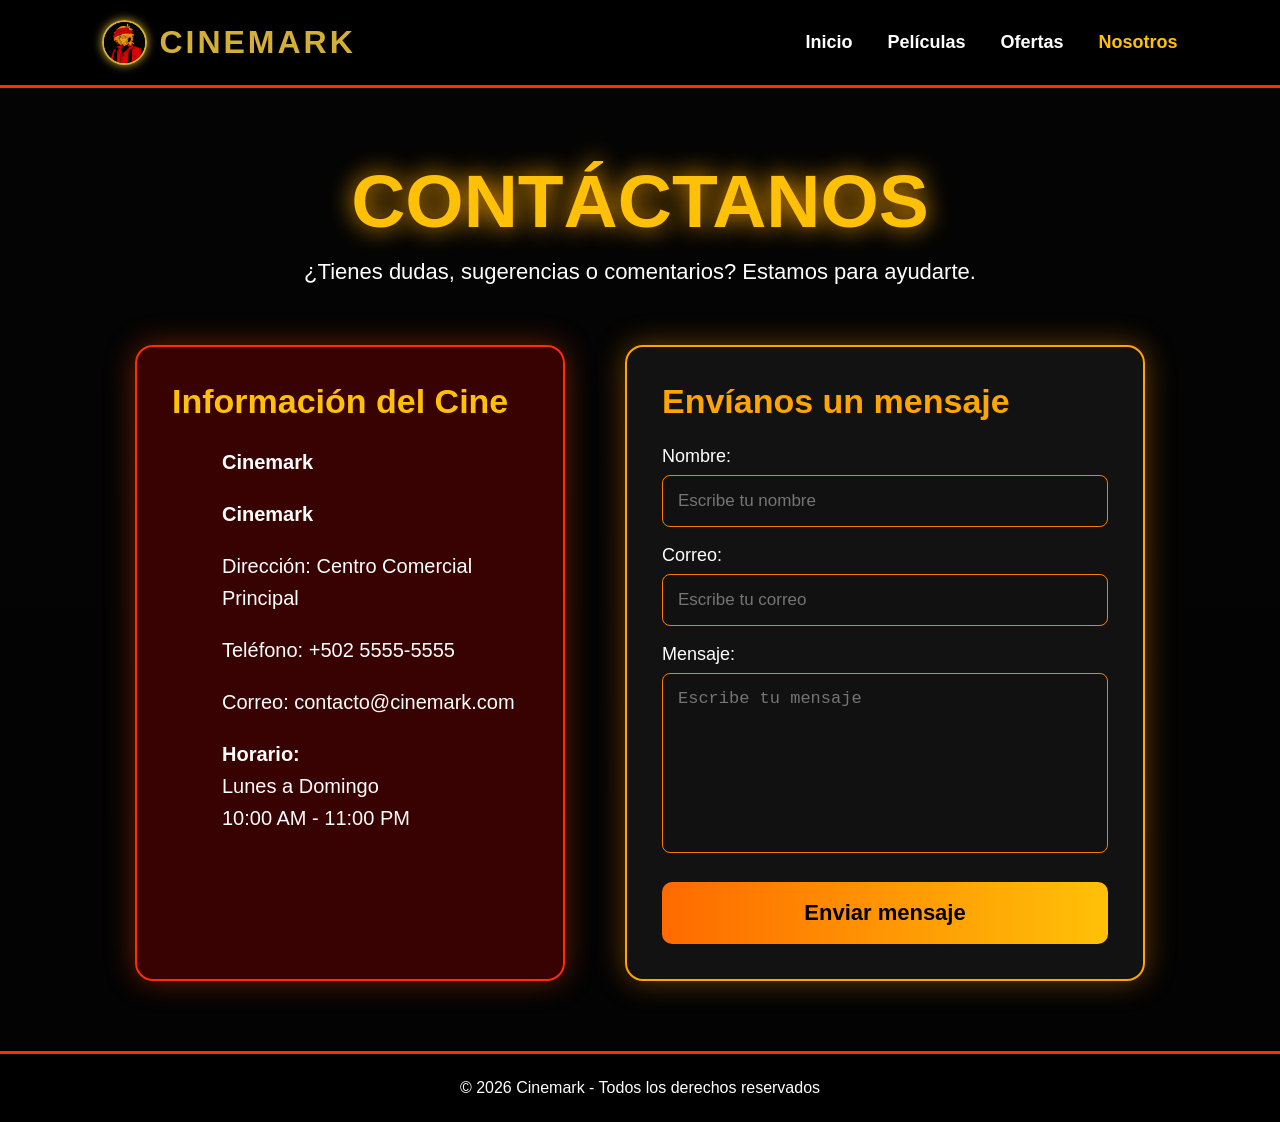
<file: nosotros.html>
<!DOCTYPE html>
<html lang="es">

<head>
    <meta charset="UTF-8">
    <meta name="viewport" content="width=device-width, initial-scale=1.0">
    <title>Cinemark | Nosotros</title>
    <link rel="stylesheet" href="style.css">
</head>

<body>

    <!--======================
            HEADER
    =======================-->

   <header>

    <a href="index.html" class="logo">

<img src="mascota.jpeg" alt="Logo CINEMARK">

<span>CINEMARK</span>

</a>

       <nav>
    <a href="index.html">Inicio</a>
    <a href="peliculas.html">Películas</a>
    <a href="ofertas.html">Ofertas</a>
    <a href="nosotros.html" class="activo">Nosotros</a>
</nav>

    </header>

    <!--======================
            CONTACTO
    =======================-->

    <section class="contacto">

        <div class="titulo">
            <h1>Contáctanos</h1>
            <p>¿Tienes dudas, sugerencias o comentarios? Estamos para ayudarte.</p>
        </div>

        <div class="contenedor-contacto">

            <!-- INFORMACIÓN -->
            <div class="informacion">

                <h2>Información del Cine</h2>

               <p><i class="fas fa-film"></i> <strong>Cinemark</strong></p>

<p><i class="fas fa-film"></i><span><strong>Cinemark</strong></span></p>

<p><i class="fas fa-location-dot"></i><span>Dirección: Centro Comercial Principal</span></p>

<p><i class="fas fa-phone"></i><span>Teléfono: +502 5555-5555</span></p>

<p><i class="fas fa-envelope"></i><span>Correo: contacto@cinemark.com</span></p>

<p>
    <i class="fas fa-clock"></i>
    <span>
        <strong>Horario:</strong><br>
        Lunes a Domingo<br>
        10:00 AM - 11:00 PM
    </span>
</p>

            </div>

            <!-- FORMULARIO -->
            <div class="formulario">

                <h2>Envíanos un mensaje</h2>

                <form action="#" method="post">

                    <label for="nombre">Nombre:</label>
                    <input type="text" id="nombre" name="nombre" placeholder="Escribe tu nombre" required>

                    <label for="correo">Correo:</label>
                    <input type="email" id="correo" name="correo" placeholder="Escribe tu correo" required>

                    <label for="mensaje">Mensaje:</label>
                    <textarea id="mensaje" name="mensaje" placeholder="Escribe tu mensaje" rows="6" required></textarea>

                    <button type="submit">Enviar mensaje</button>

                </form>

            </div>

        </div>

    </section>

    <!--======================
            FOOTER
    =======================-->

    <footer>
        <p>© 2026 Cinemark - Todos los derechos reservados</p>
    </footer>

</body>

</html>
</file>
<file: style.css>
/* ==========================================================================
   1. RESETEO Y CONFIGURACIÓN GENERAL (Evita márgenes raros del navegador)
   ========================================================================== */
* {
    margin: 0;
    padding: 0;
    box-sizing: border-box;
}

body {
    font-family: 'Poppins', sans-serif;
    background-color: #0b0b0b; /* Fondo oscuro elegante */
    color: #ffffff;
    overflow-x: hidden; /* Evita desbordamiento horizontal */
}

/* ==========================================================================
   2. ESTILOS DEL ENCABEZADO (Header & Nav) - Compartido en ambas páginas
   ========================================================================== */
.header {
    display: flex;
    justify-content: space-between;
    align-items: center;
    padding: 30px 10%; /* Relleno para dar aire */
    background-color: #0b0b0b;
}

.logo{
    display:flex;
    align-items:center;
    gap:15px;
    text-decoration:none;
}

.logo img{
    width:60px;
    height:60px;
    object-fit:cover;
    border-radius:50%;
    border:2px solid #d4af37;
    box-shadow:0 0 12px #d4af37;
    transition:.3s;
}

.logo img:hover{
    transform:scale(1.08);
}

.logo span{
    color:#d4af37;
    font-size:40px;
    font-weight:800;
    letter-spacing:3px;
}

.nav-link {
    color: #a0a0a0;
    text-decoration: none;
    margin-left: 25px; /* Espacio entre enlaces */
    font-weight: 600;
    font-size: 14px;
    transition: color 0.3s ease; /* Efecto suave de cambio de color */
}

.nav-link:hover {
    color: #ff3333; /* Cambia al rojo Nike al pasar el mouse */
}

/* Indicador visual en el menú para saber en qué página estamos metidos */
.nav-link.active {
    color: #ff3333;
    border-bottom: 2px solid #ff3333;
    padding-bottom: 5px;
}

/* ==========================================================================
   3. ESTILOS DE LA PÁGINA DE INICIO (index.html)
   ========================================================================== */
.hero-container {
    display: flex;
    align-items: center;
    justify-content: space-between;
    min-height: 80vh;
    padding: 0 10%;
}

/* Bloque de Texto Comercial */
.hero-text {
    flex: 1; /* Toma la mitad del espacio disponible */
    padding-right: 50px;
}

.tagline {
    color: #ff3333; /* Color de acento de la marca */
    font-weight: 600;
    text-transform: uppercase;
    letter-spacing: 4px;
    font-size: 14px;
    display: inline-block;
}

.main-title {
    font-size: 56px;
    font-weight: 800;
    line-height: 1.1;
    margin: 15px 0;
}

.highlight {
    color: transparent;
    -webkit-text-stroke: 1px #ffffff; /* Texto calado/outline muy usado en diseño gráfico */
}

.description {
    color: #a0a0a0;
    font-size: 16px;
    line-height: 1.6;
    margin-bottom: 30px;
}

/* Precios */
.pricing-box {
    margin-bottom: 30px;
}

.price {
    font-size: 24px;
    font-weight: 800;
    color: #ffffff;
    margin-right: 15px;
}

.old-price {
    font-size: 18px;
    color: #555555;
    text-decoration: line-through; /* Línea de descuento */
}

/* Botón Llamado a la Acción (CTA) */
.btn-buy {
    display: inline-block;
    background-color: #ff3333;
    color: #ffffff;
    text-decoration: none;
    padding: 15px 35px;
    font-weight: 600;
    border-radius: 4px;
    text-transform: uppercase;
    letter-spacing: 1px;
    transition: background 0.3s ease, transform 0.3s ease;
}

.btn-buy:hover {
    background-color: #e02424;
    transform: translateY(-3px); /* Pequeño salto visual hacia arriba */
}

/* Bloque de Imagen del Producto */
.hero-image-box {
    flex: 1;
    position: relative;
    display: flex;
    justify-content: center;
    align-items: center;
}

.product-img {
    width: 110%; /* Ajuste de escala para que sobresalga ligeramente */
    z-index: 2; /* Pone los tenis adelante del círculo */
    transform: rotate(-15deg); /* Inclinación dinámica de diseño */
    filter: drop-shadow(10px 20px 30px rgba(0,0,0,0.7)); /* Sombra realista para dar volumen */
}

/* Círculo gráfico de fondo */
.circle-bg {
    position: absolute;
    width: 350px;
    height: 350px;
    background: linear-gradient(45deg, #ff3333, #111111);
    border-radius: 50%;
    z-index: 1;
}

/* ==========================================================================
   4. ESTILOS DE LA PÁGINA DE OFERTAS (ofertas.html)
   ========================================================================== */
.offers-container {
    min-height: 80vh;
    padding: 40px 10%;
}

.offers-header {
    text-align: center;
    margin-bottom: 50px;
}

.section-title {
    font-size: 42px;
    font-weight: 800;
    margin: 10px 0;
}

.subtitle {
    color: #a0a0a0;
    font-size: 16px;
}

/* Rejilla de productos (Distribución en columnas usando Flexbox) */
.products-grid {
    display: flex;
    justify-content: space-between;
    gap: 30px; /* Espacio de separación entre tarjetas */
    flex-wrap: wrap; /* Permite que las tarjetas bajen en pantallas pequeñas */
}

/* Tarjeta individual del Producto */
.product-card {
    background-color: #121212; /* Un gris sutilmente más claro para contraste */
    flex: 1;
    min-width: 280px; /* Evita que las tarjetas se deformen al encogerse */
    border-radius: 8px;
    overflow: hidden; /* Corta las esquinas de la imagen según el radio del borde */
    border: 1px solid #1a1a1a;
    transition: transform 0.3s ease, border-color 0.3s ease;
}

.product-card:hover {
    transform: translateY(-10px); /* Efecto de flotación */
    border-color: #ff3333; /* El borde brilla en el color de la marca */
}

/* Contenedor de la Imagen dentro de la tarjeta */
.card-img-box {
    position: relative;
    width: 100%;
    height: 250px;
    background-color: #1a1a1a;
}

.card-img-box img {
    width: 100%;
    height: 100%;
    object-fit: cover; /* Recorta la imagen de forma proporcional para llenar la caja */
}

/* Etiqueta flotante de Porcentaje de Descuento */
.discount-badge {
    position: absolute;
    top: 15px;
    left: 15px;
    background-color: #ff3333;
    color: #ffffff;
    font-weight: 800;
    padding: 5px 10px;
    border-radius: 4px;
    font-size: 12px;
    z-index: 2;
}

/* Información del producto (Textos y precios) */
.card-info {
    padding: 25px;
}

.card-info h3 {
    font-size: 18px;
    font-weight: 600;
    margin-bottom: 5px;
    color: #ffffff;
}

.card-desc {
    color: #666666;
    font-size: 13px;
    margin-bottom: 15px;
}

.card-pricing {
    margin-bottom: 20px;
}

/* Botón Secundario dentro de las tarjetas */
.btn-card {
    display: block;
    text-align: center;
    background-color: transparent;
    color: #ffffff;
    border: 1px solid #ffffff;
    text-decoration: none;
    padding: 10px;
    font-weight: 600;
    border-radius: 4px;
    text-transform: uppercase;
    font-size: 12px;
    letter-spacing: 1px;
    transition: background 0.3s ease, color 0.3s ease;
}

.btn-card:hover {
    background-color: #ffffff;
    color: #0b0b0b; /* Invierte colores para simular interacción */
}

/* ==========================================================================
   5. PIE DE PÁGINA (Footer) - Compartido en ambas páginas
   ========================================================================== */
.footer {
    display: flex;
    justify-content: space-between;
    align-items: center;
    padding: 40px 10%;
    border-top: 1px solid #1a1a1a;
    background-color: #0b0b0b;
    font-size: 12px;
    color: #555555;
}

.footer-links a {
    color: #555555;
    text-decoration: none;
    margin-left: 20px;
    transition: color 0.3s ease;
}

.footer-links a:hover {
    color: #ff3333;
}

/*==================================================
           PÁGINA CONTACTO CINEMARK
==================================================*/

header{
    display:flex;
    justify-content:space-between;
    align-items:center;
    padding:20px 8%;
    background:#000;
    border-bottom:3px solid #ff2d00;
    position:sticky;
    top:0;
    z-index:100;
}

.logo{
    display:flex;
    align-items:center;
    gap:15px;
    text-decoration:none;
}

.logo img{
    width:60px;
    height:60px;
    object-fit:cover;
    border-radius:50%;
    border:2px solid #d4af37;
    box-shadow:0 0 12px #d4af37;
    transition:.3s;
}

.logo img:hover{
    transform:scale(1.08);
}

.logo span{
    color:#d4af37;
    font-size:40px;
    font-weight:800;
    letter-spacing:3px;
}

nav{
    display:flex;
    gap:35px;
}

nav a{
    text-decoration:none;
    color:white;
    font-size:18px;
    font-weight:600;
    transition:.3s;
}

nav a:hover,
nav .activo{
    color:#ffc107;
}

.contacto{

    min-height:100vh;

    background:
    linear-gradient(rgba(0,0,0,.65),rgba(0,0,0,.75)),
    url("https://images.unsplash.com/photo-1489599849927-2ee91cede3ba?auto=format&fit=crop&w=1600&q=80");

    background-size:cover;
    background-position:center;

    padding:70px 8%;
}

.titulo{

    text-align:center;
    margin-bottom:60px;

}

.titulo h1{

    font-size:75px;
    color:#ffc107;
    text-transform:uppercase;
    text-shadow:0 0 25px orange;

}

.titulo p{

    margin-top:15px;
    font-size:22px;
    color:white;

}

.contenedor-contacto{

    display:flex;
    justify-content:center;
    gap:60px;
    flex-wrap:wrap;

}

.informacion{

    width:430px;

    background:rgba(120,0,0,.45);

    border:2px solid #ff2d00;

    border-radius:18px;

    padding:35px;

    box-shadow:0 0 30px rgba(255,70,0,.4);

}

.informacion h2{

    color:#ffc107;

    margin-bottom:25px;

    font-size:34px;

}

.informacion p{

    margin:20px 0;

    font-size:20px;

    line-height:1.6;

}

.formulario{

    width:520px;

    background:rgba(20,20,20,.92);

    border:2px solid orange;

    border-radius:18px;

    padding:35px;

    box-shadow:0 0 30px rgba(255,140,0,.4);

}

.formulario h2{

    color:orange;

    font-size:34px;

    margin-bottom:25px;

}

.formulario label{

    display:block;

    margin:18px 0 8px;

    font-size:18px;

}

.formulario input,
.formulario textarea{

    width:100%;

    padding:15px;

    background:#111;

    color:white;

    border:1px solid #ff7b00;

    border-radius:8px;

    font-size:17px;

}

.formulario textarea{

    resize:none;

    height:180px;

}

.formulario button{

    width:100%;

    margin-top:25px;

    padding:18px;

    background:linear-gradient(90deg,#ff6a00,#ffc107);

    color:black;

    font-size:22px;

    font-weight:bold;

    border:none;

    border-radius:10px;

    cursor:pointer;

    transition:.3s;

}

.formulario button:hover{

    transform:scale(1.03);

    box-shadow:0 0 25px orange;

}

footer{

    text-align:center;

    background:#000;

    color:white;

    padding:25px;

    border-top:3px solid #ff2d00;

}

.informacion i{
    color:#ffc107;
    font-size:20px;
    width:30px;
    margin-right:10px;
}

.horario{
    display:inline-block;
    margin-left:40px;
    line-height:1.6;
}

.horario-info{
    display:flex;
    align-items:flex-start;
    gap:15px;
    margin:20px 0;
}

.horario-info i{
    color:#ffc107;
    font-size:22px;
    margin-top:4px;
}

.horario-info span{
    line-height:1.6;
}
.informacion p{
    display:flex;
    align-items:flex-start;
    gap:15px;
    margin:20px 0;
    font-size:20px;
    line-height:1.6;
}

.informacion i{
    color:#ffc107;
    font-size:22px;
    width:25px;
    margin-top:3px;
}

.informacion span{
    flex:1;
}

.logo{

    display:flex;

    align-items:center;

    gap:12px;

    text-decoration:none;

}


.logo img{

    width:45px;

    height:45px;

    object-fit:cover;

    border-radius:50%;

    border:2px solid #d4af37;

    box-shadow:0 0 10px #d4af37;

}


.logo span{

    color:#d4af37;

    font-size:32px;

    font-weight:800;

    letter-spacing:3px;

}
</file>
